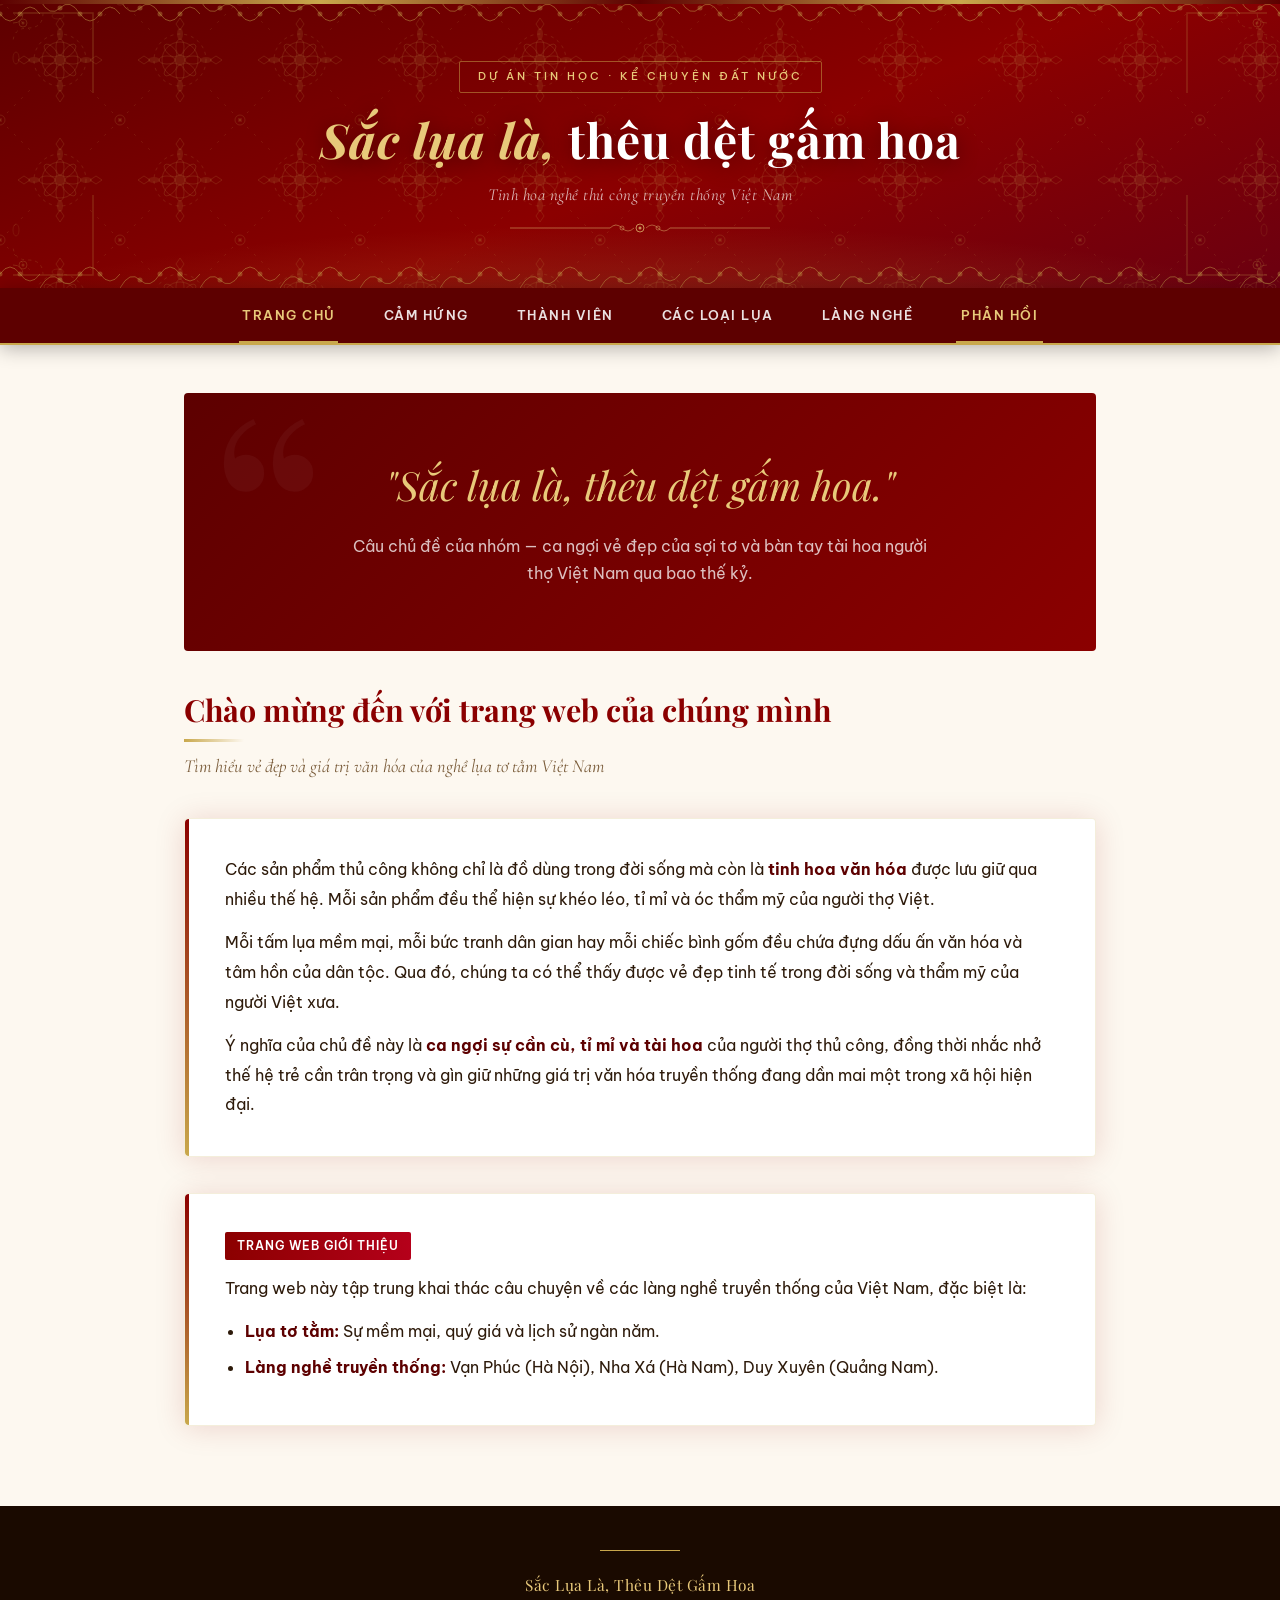
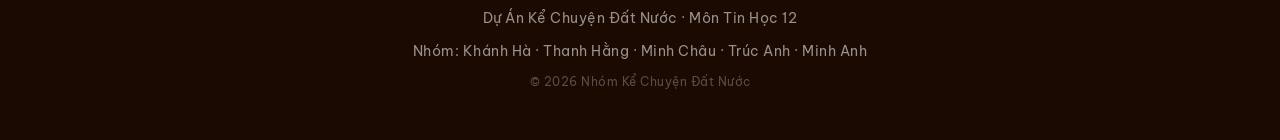
<file: index.html>
<!DOCTYPE html>
<html lang="vi">
<head>
  <meta charset="UTF-8">
  <meta name="viewport" content="width=device-width, initial-scale=1.0">
  <title>Sắc Lụa Là, Thêu Dệt Gấm Hoa – Kể Chuyện Đất Nước</title>
  <link rel="stylesheet" href="style.css">
</head>
<body>
  <header>
    <div class="header-border-top"></div>
    <div class="header-corner tl"><svg viewBox="0 0 90 90" xmlns="http://www.w3.org/2000/svg"><path d="M5 5 Q45 5 85 5 Q85 45 85 85" fill="none" stroke="#c9a84c" stroke-width="1.5"/><path d="M15 5 Q15 15 5 15" fill="none" stroke="#c9a84c" stroke-width="1"/><circle cx="15" cy="15" r="4" fill="none" stroke="#c9a84c" stroke-width="1"/><circle cx="15" cy="15" r="1.5" fill="#c9a84c"/><path d="M35 5 Q35 20 20 20 Q5 20 5 35" fill="none" stroke="#c9a84c" stroke-width="0.8" stroke-dasharray="3 4"/><ellipse cx="50" cy="8" rx="6" ry="3" fill="none" stroke="#c9a84c" stroke-width="0.8" opacity="0.7"/><ellipse cx="8" cy="50" rx="3" ry="6" fill="none" stroke="#c9a84c" stroke-width="0.8" opacity="0.7"/></svg></div>
    <div class="header-corner tr"><svg viewBox="0 0 90 90" xmlns="http://www.w3.org/2000/svg"><path d="M5 5 Q45 5 85 5 Q85 45 85 85" fill="none" stroke="#c9a84c" stroke-width="1.5"/><path d="M15 5 Q15 15 5 15" fill="none" stroke="#c9a84c" stroke-width="1"/><circle cx="15" cy="15" r="4" fill="none" stroke="#c9a84c" stroke-width="1"/><circle cx="15" cy="15" r="1.5" fill="#c9a84c"/><path d="M35 5 Q35 20 20 20 Q5 20 5 35" fill="none" stroke="#c9a84c" stroke-width="0.8" stroke-dasharray="3 4"/><ellipse cx="50" cy="8" rx="6" ry="3" fill="none" stroke="#c9a84c" stroke-width="0.8" opacity="0.7"/><ellipse cx="8" cy="50" rx="3" ry="6" fill="none" stroke="#c9a84c" stroke-width="0.8" opacity="0.7"/></svg></div>
    <div class="header-corner bl"><svg viewBox="0 0 90 90" xmlns="http://www.w3.org/2000/svg"><path d="M5 5 Q45 5 85 5 Q85 45 85 85" fill="none" stroke="#c9a84c" stroke-width="1.5"/><path d="M15 5 Q15 15 5 15" fill="none" stroke="#c9a84c" stroke-width="1"/><circle cx="15" cy="15" r="4" fill="none" stroke="#c9a84c" stroke-width="1"/><circle cx="15" cy="15" r="1.5" fill="#c9a84c"/><path d="M35 5 Q35 20 20 20 Q5 20 5 35" fill="none" stroke="#c9a84c" stroke-width="0.8" stroke-dasharray="3 4"/><ellipse cx="50" cy="8" rx="6" ry="3" fill="none" stroke="#c9a84c" stroke-width="0.8" opacity="0.7"/><ellipse cx="8" cy="50" rx="3" ry="6" fill="none" stroke="#c9a84c" stroke-width="0.8" opacity="0.7"/></svg></div>
    <div class="header-corner br"><svg viewBox="0 0 90 90" xmlns="http://www.w3.org/2000/svg"><path d="M5 5 Q45 5 85 5 Q85 45 85 85" fill="none" stroke="#c9a84c" stroke-width="1.5"/><path d="M15 5 Q15 15 5 15" fill="none" stroke="#c9a84c" stroke-width="1"/><circle cx="15" cy="15" r="4" fill="none" stroke="#c9a84c" stroke-width="1"/><circle cx="15" cy="15" r="1.5" fill="#c9a84c"/><path d="M35 5 Q35 20 20 20 Q5 20 5 35" fill="none" stroke="#c9a84c" stroke-width="0.8" stroke-dasharray="3 4"/><ellipse cx="50" cy="8" rx="6" ry="3" fill="none" stroke="#c9a84c" stroke-width="0.8" opacity="0.7"/><ellipse cx="8" cy="50" rx="3" ry="6" fill="none" stroke="#c9a84c" stroke-width="0.8" opacity="0.7"/></svg></div>
    <div class="header-badge">Dự Án Tin Học · Kể Chuyện Đất Nước</div>
    <h1><em>Sắc lụa là,</em> thêu dệt gấm hoa</h1>
    <p class="header-sub">Tinh hoa nghề thủ công truyền thống Việt Nam</p>
    <div class="header-divider"></div>
  </header>

  <nav>
    <a href="index.html" class="active">Trang Chủ</a>
    <a href="chu-de.html">Cảm Hứng</a>
    <a href="thanh-vien.html">Thành Viên</a>
    <a href="lua-to-tam.html">Các loại lụa</a>
    <a href="lang-nghe.html">Làng Nghề</a>
    <a href="phan-hoi.html" class="active">Phản Hồi</a>
  </nav>

  <div class="container">

    <div class="hero-quote">
      <blockquote>"Sắc lụa là, thêu dệt gấm hoa."</blockquote>
      <p>Câu chủ đề của nhóm — ca ngợi vẻ đẹp của sợi tơ và bàn tay tài hoa người thợ Việt Nam qua bao thế kỷ.</p>
    </div>

    <h2 class="section-title">Chào mừng đến với trang web của chúng mình</h2>
    <p class="section-lead">Tìm hiểu vẻ đẹp và giá trị văn hóa của nghề lụa tơ tằm Việt Nam</p>

    <div class="card">
      <p>Các sản phẩm thủ công không chỉ là đồ dùng trong đời sống mà còn là <strong>tinh hoa văn hóa</strong> được lưu giữ qua nhiều thế hệ. Mỗi sản phẩm đều thể hiện sự khéo léo, tỉ mỉ và óc thẩm mỹ của người thợ Việt.</p>
      <p>Mỗi tấm lụa mềm mại, mỗi bức tranh dân gian hay mỗi chiếc bình gốm đều chứa đựng dấu ấn văn hóa và tâm hồn của dân tộc. Qua đó, chúng ta có thể thấy được vẻ đẹp tinh tế trong đời sống và thẩm mỹ của người Việt xưa.</p>
      <p>Ý nghĩa của chủ đề này là <strong>ca ngợi sự cần cù, tỉ mỉ và tài hoa</strong> của người thợ thủ công, đồng thời nhắc nhở thế hệ trẻ cần trân trọng và gìn giữ những giá trị văn hóa truyền thống đang dần mai một trong xã hội hiện đại.</p>
    </div>

    <div class="card">
      <span class="badge">Trang web giới thiệu</span>
      <p>Trang web này tập trung khai thác câu chuyện về các làng nghề truyền thống của Việt Nam, đặc biệt là:</p>
      <ul>
        <li><strong>Lụa tơ tằm:</strong> Sự mềm mại, quý giá và lịch sử ngàn năm.</li>
        <li><strong>Làng nghề truyền thống:</strong> Vạn Phúc (Hà Nội), Nha Xá (Hà Nam), Duy Xuyên (Quảng Nam).</li>
      </ul>
    </div>

  </div>

  <footer>
    <p class="footer-title">Sắc Lụa Là, Thêu Dệt Gấm Hoa</p>
    <p>Dự Án Kể Chuyện Đất Nước · Môn Tin Học 12</p>
    <p style="margin-top:8px">Nhóm: Khánh Hà · Thanh Hằng · Minh Châu · Trúc Anh · Minh Anh</p>
    <p style="margin-top:8px;font-size:0.82em;opacity:0.5">&copy; 2026 Nhóm Kể Chuyện Đất Nước</p>
  </footer>
</body>
</html>
</file>
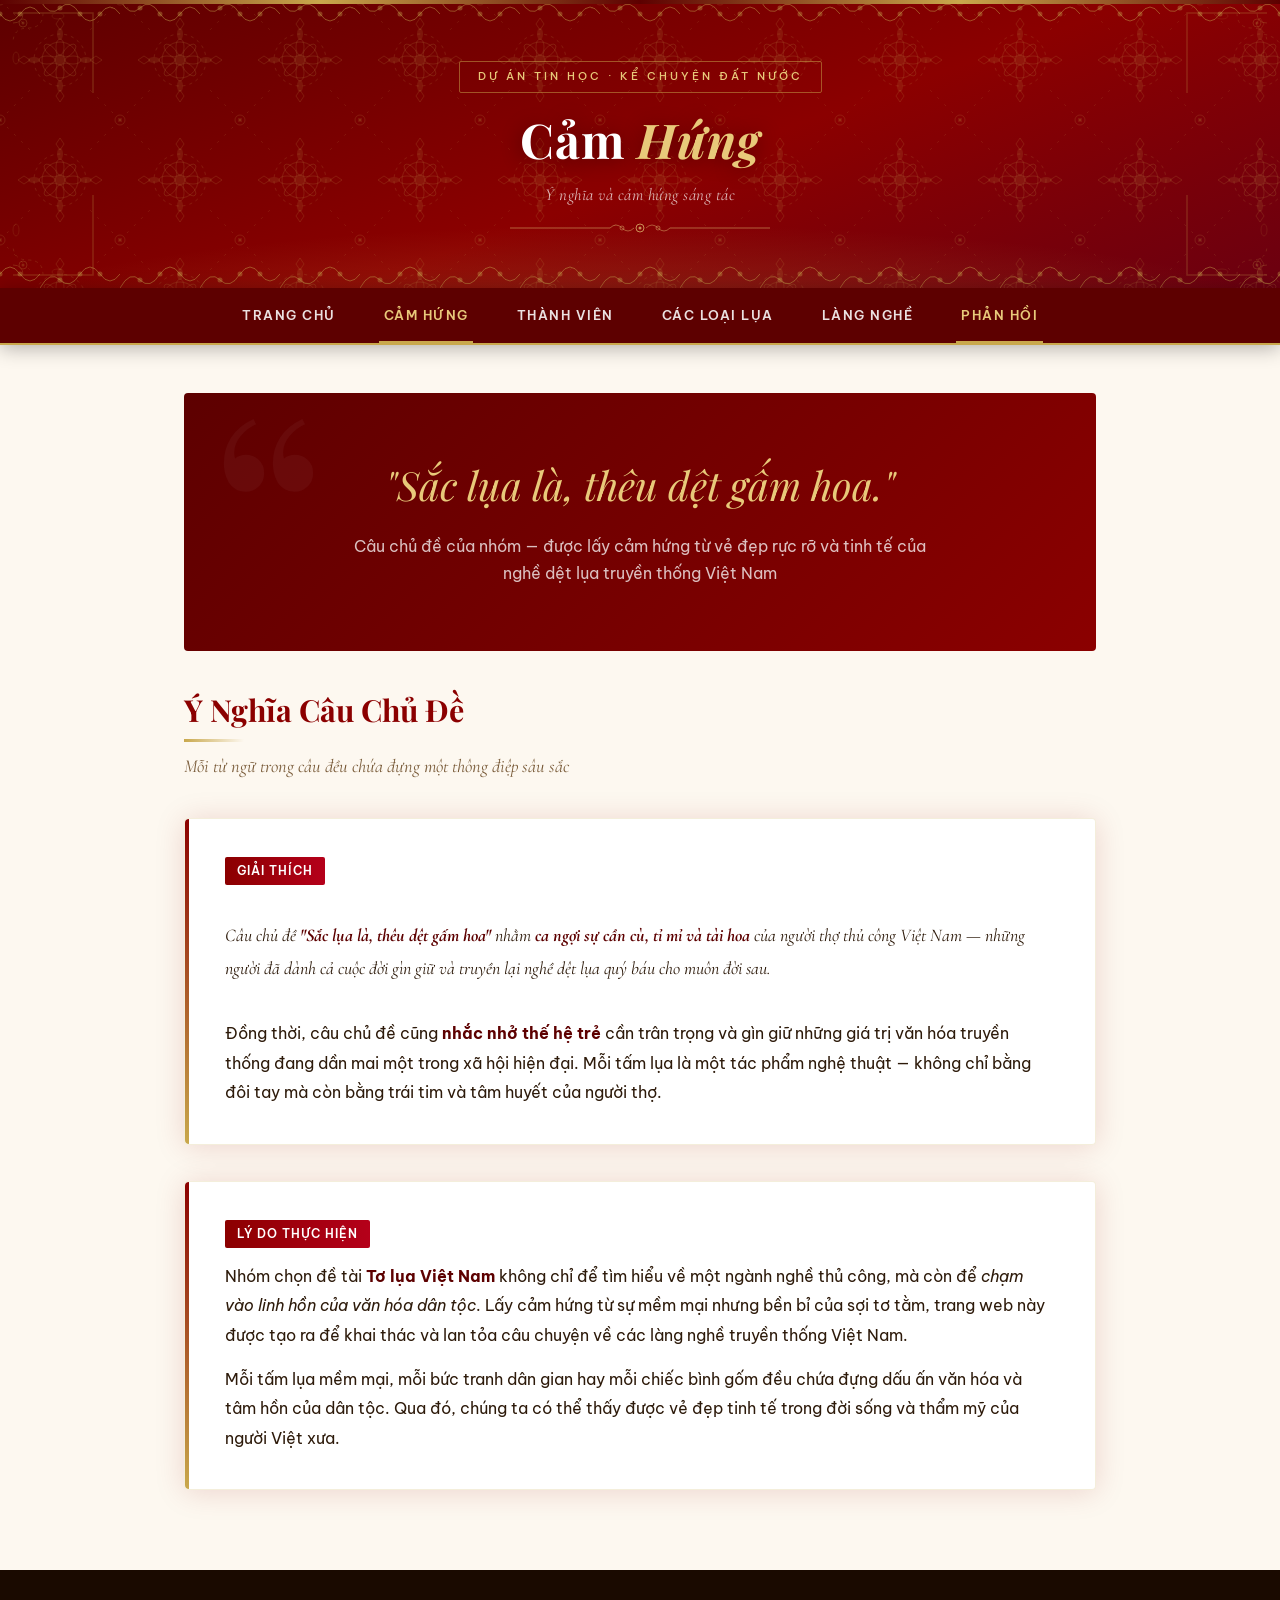
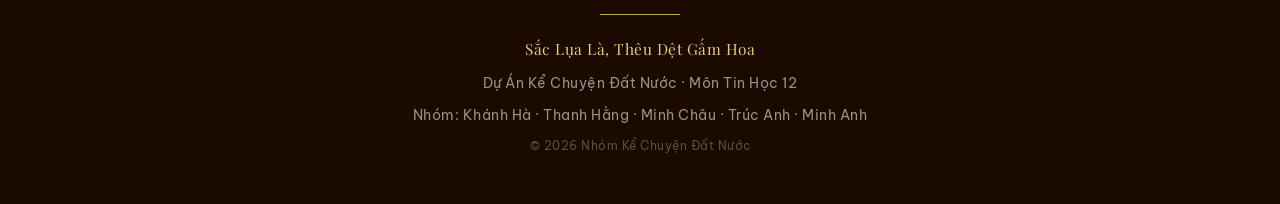
<file: chu-de.html>
<!DOCTYPE html>
<html lang="vi">
<head>
  <meta charset="UTF-8">
  <meta name="viewport" content="width=device-width, initial-scale=1.0">
  <title>Cảm Hứng – Sắc Lụa Là Thêu Dệt Gấm Hoa</title>
  <link rel="stylesheet" href="style.css">
</head>
<body>
  <header>
    <div class="header-border-top"></div>
    <div class="header-corner tl"><svg viewBox="0 0 90 90" xmlns="http://www.w3.org/2000/svg"><path d="M5 5 Q45 5 85 5 Q85 45 85 85" fill="none" stroke="#c9a84c" stroke-width="1.5"/><path d="M15 5 Q15 15 5 15" fill="none" stroke="#c9a84c" stroke-width="1"/><circle cx="15" cy="15" r="4" fill="none" stroke="#c9a84c" stroke-width="1"/><circle cx="15" cy="15" r="1.5" fill="#c9a84c"/><path d="M35 5 Q35 20 20 20 Q5 20 5 35" fill="none" stroke="#c9a84c" stroke-width="0.8" stroke-dasharray="3 4"/><ellipse cx="50" cy="8" rx="6" ry="3" fill="none" stroke="#c9a84c" stroke-width="0.8" opacity="0.7"/><ellipse cx="8" cy="50" rx="3" ry="6" fill="none" stroke="#c9a84c" stroke-width="0.8" opacity="0.7"/></svg></div>
    <div class="header-corner tr"><svg viewBox="0 0 90 90" xmlns="http://www.w3.org/2000/svg"><path d="M5 5 Q45 5 85 5 Q85 45 85 85" fill="none" stroke="#c9a84c" stroke-width="1.5"/><path d="M15 5 Q15 15 5 15" fill="none" stroke="#c9a84c" stroke-width="1"/><circle cx="15" cy="15" r="4" fill="none" stroke="#c9a84c" stroke-width="1"/><circle cx="15" cy="15" r="1.5" fill="#c9a84c"/><path d="M35 5 Q35 20 20 20 Q5 20 5 35" fill="none" stroke="#c9a84c" stroke-width="0.8" stroke-dasharray="3 4"/><ellipse cx="50" cy="8" rx="6" ry="3" fill="none" stroke="#c9a84c" stroke-width="0.8" opacity="0.7"/><ellipse cx="8" cy="50" rx="3" ry="6" fill="none" stroke="#c9a84c" stroke-width="0.8" opacity="0.7"/></svg></div>
    <div class="header-corner bl"><svg viewBox="0 0 90 90" xmlns="http://www.w3.org/2000/svg"><path d="M5 5 Q45 5 85 5 Q85 45 85 85" fill="none" stroke="#c9a84c" stroke-width="1.5"/><path d="M15 5 Q15 15 5 15" fill="none" stroke="#c9a84c" stroke-width="1"/><circle cx="15" cy="15" r="4" fill="none" stroke="#c9a84c" stroke-width="1"/><circle cx="15" cy="15" r="1.5" fill="#c9a84c"/><path d="M35 5 Q35 20 20 20 Q5 20 5 35" fill="none" stroke="#c9a84c" stroke-width="0.8" stroke-dasharray="3 4"/><ellipse cx="50" cy="8" rx="6" ry="3" fill="none" stroke="#c9a84c" stroke-width="0.8" opacity="0.7"/><ellipse cx="8" cy="50" rx="3" ry="6" fill="none" stroke="#c9a84c" stroke-width="0.8" opacity="0.7"/></svg></div>
    <div class="header-corner br"><svg viewBox="0 0 90 90" xmlns="http://www.w3.org/2000/svg"><path d="M5 5 Q45 5 85 5 Q85 45 85 85" fill="none" stroke="#c9a84c" stroke-width="1.5"/><path d="M15 5 Q15 15 5 15" fill="none" stroke="#c9a84c" stroke-width="1"/><circle cx="15" cy="15" r="4" fill="none" stroke="#c9a84c" stroke-width="1"/><circle cx="15" cy="15" r="1.5" fill="#c9a84c"/><path d="M35 5 Q35 20 20 20 Q5 20 5 35" fill="none" stroke="#c9a84c" stroke-width="0.8" stroke-dasharray="3 4"/><ellipse cx="50" cy="8" rx="6" ry="3" fill="none" stroke="#c9a84c" stroke-width="0.8" opacity="0.7"/><ellipse cx="8" cy="50" rx="3" ry="6" fill="none" stroke="#c9a84c" stroke-width="0.8" opacity="0.7"/></svg></div>
    <div class="header-badge">Dự Án Tin Học · Kể Chuyện Đất Nước</div>
    <h1>Cảm <em>Hứng</em></h1>
    <p class="header-sub">Ý nghĩa và cảm hứng sáng tác</p>
    <div class="header-divider"></div>
  </header>

  <nav>
    <a href="index.html">Trang Chủ</a>
    <a href="chu-de.html" class="active">Cảm Hứng</a>
    <a href="thanh-vien.html">Thành Viên</a>
    <a href="lua-to-tam.html">Các loại lụa</a>
    <a href="lang-nghe.html">Làng Nghề</a>
    <a href="phan-hoi.html" class="active">Phản Hồi</a>
  </nav>

  <div class="container">

    <div class="hero-quote">
      <blockquote>"Sắc lụa là, thêu dệt gấm hoa."</blockquote>
      <p>Câu chủ đề của nhóm — được lấy cảm hứng từ vẻ đẹp rực rỡ và tinh tế của nghề dệt lụa truyền thống Việt Nam</p>
    </div>

    <h2 class="section-title">Ý Nghĩa Câu Chủ Đề</h2>
    <p class="section-lead">Mỗi từ ngữ trong câu đều chứa đựng một thông điệp sâu sắc</p>

    <div class="card">
      <span class="badge">Giải thích</span>
      <p class="slogan-meaning">
        Câu chủ đề <strong>"Sắc lụa là, thêu dệt gấm hoa"</strong> nhằm <strong>ca ngợi sự cần cù, tỉ mỉ và tài hoa</strong> của người thợ thủ công Việt Nam — những người đã dành cả cuộc đời gìn giữ và truyền lại nghề dệt lụa quý báu cho muôn đời sau.
      </p>
      <p>Đồng thời, câu chủ đề cũng <strong>nhắc nhở thế hệ trẻ</strong> cần trân trọng và gìn giữ những giá trị văn hóa truyền thống đang dần mai một trong xã hội hiện đại. Mỗi tấm lụa là một tác phẩm nghệ thuật — không chỉ bằng đôi tay mà còn bằng trái tim và tâm huyết của người thợ.</p>
    </div>

    <div class="card">
      <span class="badge">Lý do thực hiện</span>
      <p>Nhóm chọn đề tài <strong>Tơ lụa Việt Nam</strong> không chỉ để tìm hiểu về một ngành nghề thủ công, mà còn để <em>chạm vào linh hồn của văn hóa dân tộc</em>. Lấy cảm hứng từ sự mềm mại nhưng bền bỉ của sợi tơ tằm, trang web này được tạo ra để khai thác và lan tỏa câu chuyện về các làng nghề truyền thống Việt Nam.</p>
      <p>Mỗi tấm lụa mềm mại, mỗi bức tranh dân gian hay mỗi chiếc bình gốm đều chứa đựng dấu ấn văn hóa và tâm hồn của dân tộc. Qua đó, chúng ta có thể thấy được vẻ đẹp tinh tế trong đời sống và thẩm mỹ của người Việt xưa.</p>
    </div>

  </div>

  <footer>
    <p class="footer-title">Sắc Lụa Là, Thêu Dệt Gấm Hoa</p>
    <p>Dự Án Kể Chuyện Đất Nước · Môn Tin Học 12</p>
    <p style="margin-top:8px">Nhóm: Khánh Hà · Thanh Hằng · Minh Châu · Trúc Anh · Minh Anh</p>
    <p style="margin-top:8px;font-size:0.82em;opacity:0.5">&copy; 2026 Nhóm Kể Chuyện Đất Nước</p>
  </footer>
</body>
</html>
</file>
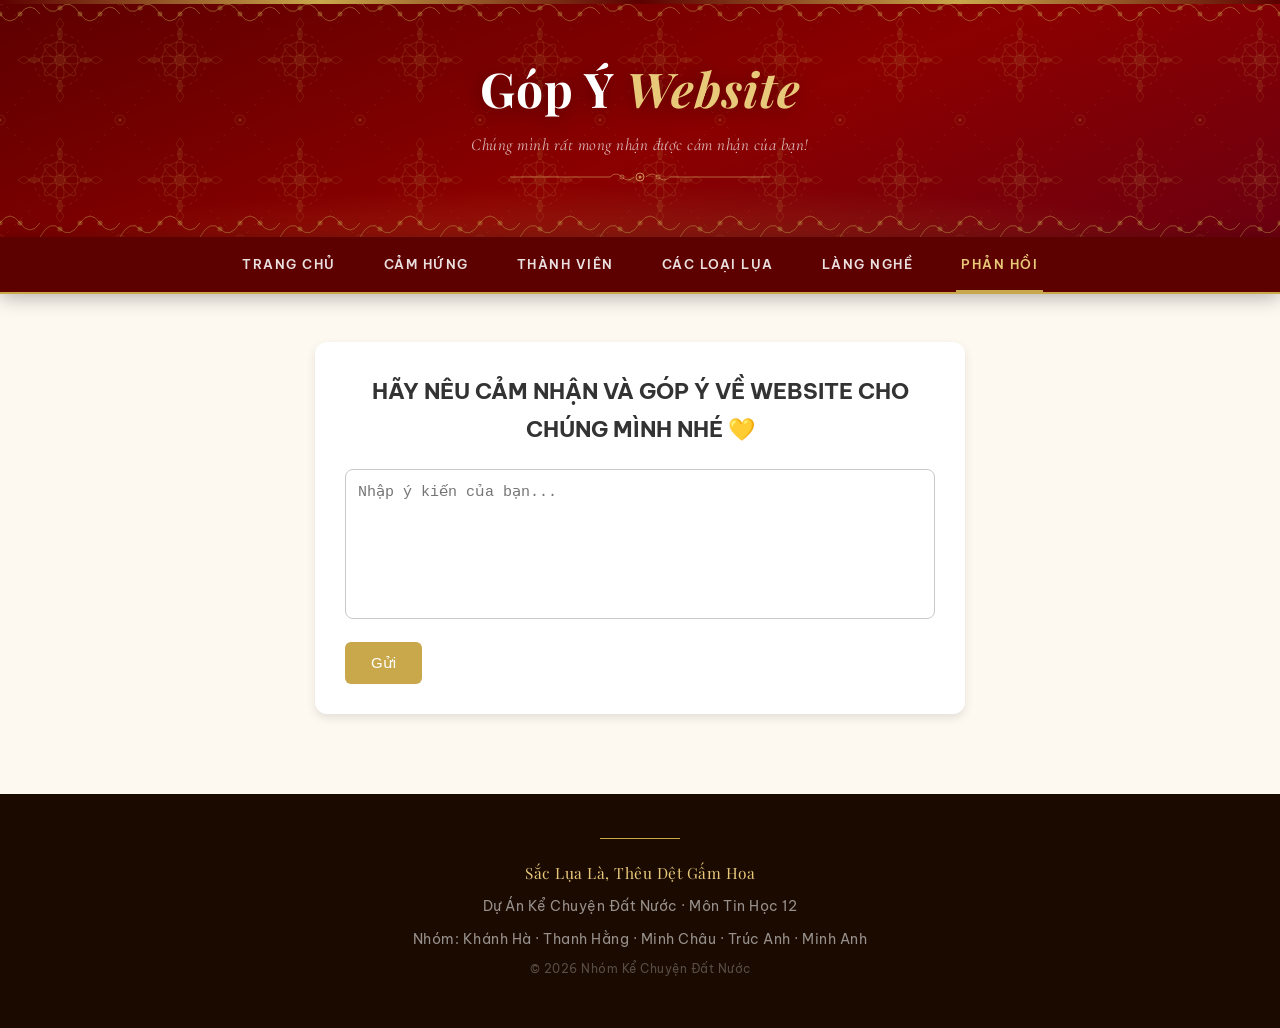
<file: phan-hoi.html>
<!DOCTYPE html>
<html lang="vi">
<head>
  <meta charset="UTF-8">
  <meta name="viewport" content="width=device-width, initial-scale=1.0">
  <title>Góp Ý Website – Kể Chuyện Đất Nước</title>
  <link rel="stylesheet" href="style.css">

  <style>
    .feedback-container {
        background: #fff;
        padding: 30px;
        border-radius: 12px;
        max-width: 650px;
        margin: 40px auto;
        box-shadow: 0 4px 10px rgba(0,0,0,0.1);
    }

    .feedback-container h2 {
        text-align: center;
        margin-bottom: 20px;
        font-size: 22px;
        color: #333;
    }

    textarea {
        width: 100%;
        height: 150px;
        border-radius: 8px;
        border: 1px solid #c9c9c9;
        padding: 12px;
        font-size: 15px;
        resize: none;
        outline: none;
    }

    textarea:focus {
        border-color: #c9a84c;
        box-shadow: 0 0 4px rgba(201,168,76,0.4);
    }

    .send-btn {
        margin-top: 15px;
        padding: 12px 26px;
        background: #c9a84c;
        color: white;
        border: none;
        border-radius: 6px;
        font-size: 15px;
        cursor: pointer;
    }

    .send-btn:hover {
        background: #b8953f;
    }

    .message {
        margin-top: 12px;
        text-align: center;
        color: green;
        display: none;
    }
  </style>
</head>
<body>

  <!-- HEADER -->
  <header>
    <div class="header-border-top"></div>
    <h1>Góp Ý <em>Website</em></h1>
    <p class="header-sub">Chúng mình rất mong nhận được cảm nhận của bạn!</p>
    <div class="header-divider"></div>
  </header>

  <!-- NAV -->
  <nav>
    <a href="index.html">Trang Chủ</a>
    <a href="chu-de.html">Cảm Hứng</a>
    <a href="thanh-vien.html">Thành Viên</a>
    <a href="lua-to-tam.html">Các loại lụa</a>
    <a href="lang-nghe.html">Làng Nghề</a>
    <a href="phan-hoi.html" class="active">Phản Hồi</a>
  </nav>

  <!-- PHẦN NỘI DUNG -->
  <div class="container">

    <div class="feedback-container">
      <h2>HÃY NÊU CẢM NHẬN VÀ GÓP Ý VỀ WEBSITE CHO CHÚNG MÌNH NHÉ 💛</h2>

      <textarea id="feedback" placeholder="Nhập ý kiến của bạn..."></textarea>

      <button class="send-btn" onclick="submitFeedback()">Gửi</button>

      <div class="message" id="message">Cảm ơn bạn đã gửi góp ý! 💛</div>
    </div>

  </div>

  <!-- FOOTER -->
  <footer>
    <p class="footer-title">Sắc Lụa Là, Thêu Dệt Gấm Hoa</p>
    <p>Dự Án Kể Chuyện Đất Nước · Môn Tin Học 12</p>
    <p style="margin-top:8px">Nhóm: Khánh Hà · Thanh Hằng · Minh Châu · Trúc Anh · Minh Anh</p>
    <p style="margin-top:8px;font-size:0.82em;opacity:0.5">&copy; 2026 Nhóm Kể Chuyện Đất Nước</p>
  </footer>

  <script>
    function submitFeedback() {
      const feedback = document.getElementById("feedback").value;
      const message = document.getElementById("message");

      if (feedback.trim() === "") {
          alert("Vui lòng nhập nội dung góp ý!");
          return;
      }

      console.log("Phản hồi:", feedback);

      message.style.display = "block";

      document.getElementById("feedback").value = "";
    }
  </script>

</body>
</html>
</file>
<file: style.css>
@import url('https://fonts.googleapis.com/css2?family=Playfair+Display:ital,wght@0,400;0,600;0,700;1,400;1,600&family=Cormorant+Garamond:ital,wght@0,300;0,400;0,500;1,300;1,400&family=Be+Vietnam+Pro:wght@300;400;500;600&display=swap');

body {
    background-image: url("https://i.pinimg.com/1200x/96/4b/f7/964bf7b82e6ac61ee61194d9697c2a4c.jpg");
    background-size: cover;
    background-position: center;
    background-repeat: no-repeat;
}

:root {
  --crimson: #8B0000;
  --crimson-dark: #5d0000;
  --crimson-light: #b5001a;
  --gold: #c9a84c;
  --gold-light: #e8c97a;
  --gold-pale: #f5e6c0;
  --cream: #fdf8f0;
  --parchment: #f0e6d0;
  --ink: #1a0a00;
  --text: #2d1a0a;
  --text-muted: #7a5c3a;
  --white: #ffffff;
  --shadow: rgba(139,0,0,0.15);
}

*, *::before, *::after { box-sizing: border-box; margin: 0; padding: 0; }
html { scroll-behavior: smooth; }

body {
  font-family: 'Be Vietnam Pro', sans-serif;
  background-color: var(--cream);
  color: var(--text);
  line-height: 1.75;
  overflow-x: hidden;
}

body::before {
  content: '';
  position: fixed;
  top: 0; left: 0;
  width: 100%; height: 4px;
  background: linear-gradient(90deg, var(--crimson-dark), var(--gold), var(--crimson-dark), var(--gold), var(--crimson-dark));
  z-index: 9999;
}

/* HEADER */
header {
  position: relative;
  background: linear-gradient(160deg, var(--crimson-dark) 0%, var(--crimson) 55%, #6b0010 100%);
  color: var(--white);
  padding: 60px 20px 52px;
  text-align: center;
  overflow: hidden;
}

/* Họa tiết gấm hoa — SVG pattern tile */
header::before {
  content: '';
  position: absolute; inset: 0;
  background-image:
    url("data:image/svg+xml,%3Csvg xmlns='http://www.w3.org/2000/svg' width='120' height='120' viewBox='0 0 120 120'%3E%3Cdefs%3E%3Cstyle%3E.g%7Bfill:none;stroke:%23c9a84c;stroke-width:0.7;opacity:0.22%7D.gf%7Bfill:%23c9a84c;opacity:0.13%7D%3C/style%3E%3C/defs%3E%3C!-- Hoa trung tâm (hoa sen 8 cánh) --%3E%3Ccircle cx='60' cy='60' r='5' class='gf'/%3E%3Ccircle cx='60' cy='60' r='5' class='g'/%3E%3Cellipse cx='60' cy='47' rx='4' ry='8' class='g'/%3E%3Cellipse cx='60' cy='73' rx='4' ry='8' class='g'/%3E%3Cellipse cx='47' cy='60' rx='8' ry='4' class='g'/%3E%3Cellipse cx='73' cy='60' rx='8' ry='4' class='g'/%3E%3Cellipse cx='50.5' cy='50.5' rx='4' ry='8' transform='rotate(-45 50.5 50.5)' class='g'/%3E%3Cellipse cx='69.5' cy='50.5' rx='4' ry='8' transform='rotate(45 69.5 50.5)' class='g'/%3E%3Cellipse cx='50.5' cy='69.5' rx='4' ry='8' transform='rotate(45 50.5 69.5)' class='g'/%3E%3Cellipse cx='69.5' cy='69.5' rx='4' ry='8' transform='rotate(-45 69.5 69.5)' class='g'/%3E%3C!-- Vòng tròn hoa văn --%3E%3Ccircle cx='60' cy='60' r='18' class='g'/%3E%3Ccircle cx='60' cy='60' r='26' class='g' stroke-dasharray='3 4'/%3E%3C!-- Cánh hoa góc --%3E%3Cellipse cx='60' cy='34' rx='3' ry='6' class='gf'/%3E%3Cellipse cx='60' cy='86' rx='3' ry='6' class='gf'/%3E%3Cellipse cx='34' cy='60' rx='6' ry='3' class='gf'/%3E%3Cellipse cx='86' cy='60' rx='6' ry='3' class='gf'/%3E%3C!-- Hoa nhỏ 4 góc --%3E%3Ccircle cx='0' cy='0' r='5' class='g'/%3E%3Ccircle cx='120' cy='0' r='5' class='g'/%3E%3Ccircle cx='0' cy='120' r='5' class='g'/%3E%3Ccircle cx='120' cy='120' r='5' class='g'/%3E%3Ccircle cx='0' cy='0' r='2' class='gf'/%3E%3Ccircle cx='120' cy='0' r='2' class='gf'/%3E%3Ccircle cx='0' cy='120' r='2' class='gf'/%3E%3Ccircle cx='120' cy='120' r='2' class='gf'/%3E%3C!-- Đường kẻ chéo tinh tế --%3E%3Cline x1='0' y1='0' x2='30' y2='30' class='g' stroke-dasharray='2 8'/%3E%3Cline x1='120' y1='0' x2='90' y2='30' class='g' stroke-dasharray='2 8'/%3E%3Cline x1='0' y1='120' x2='30' y2='90' class='g' stroke-dasharray='2 8'/%3E%3Cline x1='120' y1='120' x2='90' y2='90' class='g' stroke-dasharray='2 8'/%3E%3C!-- Điểm kim cương --%3E%3Cpath d='M60 18 L64 24 L60 30 L56 24Z' class='g'/%3E%3Cpath d='M60 90 L64 96 L60 102 L56 96Z' class='g'/%3E%3Cpath d='M18 60 L24 56 L30 60 L24 64Z' class='g'/%3E%3Cpath d='M90 60 L96 56 L102 60 L96 64Z' class='g'/%3E%3C/svg%3E"),
    radial-gradient(ellipse 80% 60% at 50% 120%, rgba(201,168,76,0.28) 0%, transparent 70%);
  pointer-events: none;
}

/* Viền hoa văn trên & dưới header */
header::after {
  content: '';
  position: absolute;
  bottom: 0; left: 0; right: 0;
  height: 28px;
  background-image: url("data:image/svg+xml,%3Csvg xmlns='http://www.w3.org/2000/svg' width='80' height='28' viewBox='0 0 80 28'%3E%3Cpath d='M0 28 Q10 10 20 20 Q30 30 40 14 Q50 0 60 14 Q70 28 80 14' fill='none' stroke='%23c9a84c' stroke-width='1' opacity='0.45'/%3E%3Ccircle cx='20' cy='20' r='2.5' fill='%23c9a84c' opacity='0.35'/%3E%3Ccircle cx='40' cy='14' r='2.5' fill='%23c9a84c' opacity='0.35'/%3E%3Ccircle cx='60' cy='14' r='2.5' fill='%23c9a84c' opacity='0.35'/%3E%3C/svg%3E");
  background-repeat: repeat-x;
  background-position: bottom;
}

/* Viền hoa văn trên header */
.header-border-top {
  position: absolute;
  top: 0; left: 0; right: 0;
  height: 28px;
  background-image: url("data:image/svg+xml,%3Csvg xmlns='http://www.w3.org/2000/svg' width='80' height='28' viewBox='0 0 80 28'%3E%3Cpath d='M0 0 Q10 18 20 8 Q30 -2 40 14 Q50 28 60 14 Q70 0 80 14' fill='none' stroke='%23c9a84c' stroke-width='1' opacity='0.45'/%3E%3Ccircle cx='20' cy='8' r='2.5' fill='%23c9a84c' opacity='0.35'/%3E%3Ccircle cx='40' cy='14' r='2.5' fill='%23c9a84c' opacity='0.35'/%3E%3Ccircle cx='60' cy='14' r='2.5' fill='%23c9a84c' opacity='0.35'/%3E%3C/svg%3E");
  background-repeat: repeat-x;
  background-position: top;
  pointer-events: none;
}

/* Điểm nhấn góc hoa văn */
.header-corner {
  position: absolute;
  width: 90px; height: 90px;
  opacity: 0.22;
}
.header-corner.tl { top: 8px; left: 8px; }
.header-corner.tr { top: 8px; right: 8px; transform: scaleX(-1); }
.header-corner.bl { bottom: 8px; left: 8px; transform: scaleY(-1); }
.header-corner.br { bottom: 8px; right: 8px; transform: scale(-1); }

/* Dải hoa văn ngang giữa header */
.header-divider {
  width: 260px;
  height: 16px;
  margin: 10px auto 0;
  background-image: url("data:image/svg+xml,%3Csvg xmlns='http://www.w3.org/2000/svg' width='260' height='16' viewBox='0 0 260 16'%3E%3Cline x1='0' y1='8' x2='100' y2='8' stroke='%23e8c97a' stroke-width='0.8' opacity='0.6'/%3E%3Cline x1='160' y1='8' x2='260' y2='8' stroke='%23e8c97a' stroke-width='0.8' opacity='0.6'/%3E%3Ccircle cx='130' cy='8' r='4' fill='none' stroke='%23e8c97a' stroke-width='1' opacity='0.7'/%3E%3Ccircle cx='130' cy='8' r='1.5' fill='%23e8c97a' opacity='0.7'/%3E%3Ccircle cx='112' cy='8' r='2' fill='none' stroke='%23e8c97a' stroke-width='0.8' opacity='0.55'/%3E%3Ccircle cx='148' cy='8' r='2' fill='none' stroke='%23e8c97a' stroke-width='0.8' opacity='0.55'/%3E%3Cpath d='M100 8 Q106 2 112 8 Q118 14 124 8' fill='none' stroke='%23e8c97a' stroke-width='0.8' opacity='0.55'/%3E%3Cpath d='M136 8 Q142 2 148 8 Q154 14 160 8' fill='none' stroke='%23e8c97a' stroke-width='0.8' opacity='0.55'/%3E%3C/svg%3E");
  background-repeat: no-repeat;
  background-position: center;
}

.header-badge {
  display: inline-block;
  border: 1px solid rgba(201,168,76,0.5);
  color: var(--gold-light);
  font-size: 0.7em;
  font-weight: 500;
  letter-spacing: 3px;
  text-transform: uppercase;
  padding: 5px 18px;
  margin-bottom: 18px;
  border-radius: 2px;
}

header h1 {
  font-family: 'Playfair Display', serif;
  font-size: clamp(1.8em, 4vw, 3em);
  font-weight: 700;
  line-height: 1.2;
  letter-spacing: 1px;
  text-shadow: 0 2px 20px rgba(0,0,0,0.4);
  position: relative;
}

header h1 em { color: var(--gold-light); font-style: italic; }

.header-sub {
  margin-top: 12px;
  font-family: 'Cormorant Garamond', serif;
  font-size: 1.05em;
  font-style: italic;
  color: rgba(255,255,255,0.72);
  letter-spacing: 0.5px;
}

/* NAVIGATION */
nav {
  background: var(--crimson-dark);
  display: flex;
  justify-content: center;
  flex-wrap: wrap;
  position: sticky;
  top: 4px;
  z-index: 100;
  box-shadow: 0 3px 20px rgba(0,0,0,0.3);
  border-bottom: 2px solid var(--gold);
}

nav a {
  color: rgba(255,255,255,0.88);
  text-decoration: none;
  padding: 16px 24px;
  font-size: 0.82em;
  font-weight: 600;
  letter-spacing: 1.5px;
  text-transform: uppercase;
  transition: all 0.3s;
  position: relative;
}

nav a::after {
  content: '';
  position: absolute;
  bottom: 0; left: 50%; right: 50%;
  height: 2px;
  background: var(--gold);
  transition: all 0.3s;
}

nav a:hover { color: var(--gold-light); background: rgba(255,255,255,0.05); }
nav a:hover::after, nav a.active::after { left: 15%; right: 15%; }
nav a.active { color: var(--gold-light); }

/* CONTAINER */
.container { max-width: 960px; margin: 48px auto; padding: 0 24px; }

/* SECTION TITLE */
.section-title {
  font-family: 'Playfair Display', serif;
  font-size: 1.9em;
  font-weight: 700;
  color: var(--crimson);
  margin-bottom: 8px;
  line-height: 1.25;
}

.section-title::after {
  content: '';
  display: block;
  width: 60px; height: 3px;
  background: linear-gradient(90deg, var(--gold), transparent);
  margin-top: 10px;
}

.section-lead {
  font-family: 'Cormorant Garamond', serif;
  font-size: 1.15em;
  color: var(--text-muted);
  font-style: italic;
  margin-bottom: 36px;
}

/* CARD */
.card {
  background: var(--white);
  border-radius: 4px;
  padding: 36px 40px;
  margin-bottom: 36px;
  box-shadow: 0 2px 30px var(--shadow);
  border: 1px solid rgba(201,168,76,0.2);
  position: relative;
  animation: fadeInUp 0.5s ease both;
}

.card::before {
  content: '';
  position: absolute;
  top: 0; left: 0;
  width: 4px; height: 100%;
  background: linear-gradient(180deg, var(--crimson), var(--gold));
  border-radius: 4px 0 0 4px;
}

.card p { margin-bottom: 14px; line-height: 1.85; }
.card p:last-child { margin-bottom: 0; }
.card ul { padding-left: 20px; }
.card li { margin-bottom: 8px; }
.card strong { color: var(--crimson-dark); }

/* VILLAGE */
.village {
  background: var(--white);
  border-radius: 4px;
  padding: 36px 40px;
  margin-bottom: 40px;
  box-shadow: 0 2px 30px var(--shadow);
  border: 1px solid rgba(201,168,76,0.2);
  position: relative;
  overflow: hidden;
  animation: fadeInUp 0.5s ease both;
}

.village::before {
  content: '';
  position: absolute;
  top: 0; left: 0;
  width: 5px; height: 100%;
  background: linear-gradient(180deg, var(--crimson), var(--gold));
}

.village-number {
  position: absolute;
  top: 20px; right: 30px;
  font-family: 'Playfair Display', serif;
  font-size: 4em;
  font-weight: 700;
  color: var(--gold);
  opacity: 0.12;
  line-height: 1;
  user-select: none;
}

.village h3 {
  font-family: 'Playfair Display', serif;
  font-size: 1.45em;
  font-weight: 700;
  color: var(--crimson-dark);
  margin-bottom: 16px;
  padding-bottom: 12px;
  border-bottom: 1px solid var(--gold-pale);
}

.village p {
  font-size: 0.97em;
  line-height: 1.85;
  margin-bottom: 12px;
  color: var(--text);
}

.village:nth-child(2) { animation-delay: 0.1s; }
.village:nth-child(3) { animation-delay: 0.2s; }

/* IMAGE GRID */
.image-grid {
  display: grid;
  grid-template-columns: repeat(auto-fit, minmax(220px, 1fr));
  gap: 14px;
  margin: 24px 0 8px;
}

.image-grid img, .image-box img {
  width: 100%;
  height: 200px;
  object-fit: cover;
  border-radius: 3px;
  border: 3px solid var(--gold-pale);
  box-shadow: 0 4px 18px rgba(0,0,0,0.12);
  transition: transform 0.4s, box-shadow 0.4s, border-color 0.3s;
  display: block;
}

.image-grid img:hover, .image-box img:hover {
  transform: scale(1.04);
  box-shadow: 0 8px 28px rgba(139,0,0,0.22);
  border-color: var(--gold);
}

.image-caption {
  text-align: center;
  font-family: 'Cormorant Garamond', serif;
  font-size: 0.9em;
  color: var(--text-muted);
  font-style: italic;
  margin-top: 10px;
}

/* HERO QUOTE */
.hero-quote {
  text-align: center;
  padding: 64px 40px;
  background: linear-gradient(135deg, var(--crimson-dark) 0%, var(--crimson) 100%);
  border-radius: 4px;
  margin-bottom: 40px;
  position: relative;
  overflow: hidden;
  animation: fadeInUp 0.5s ease both;
}

.hero-quote::before {
  content: '\201C';
  position: absolute;
  top: -30px; left: 24px;
  font-family: 'Playfair Display', serif;
  font-size: 18em;
  color: rgba(255,255,255,0.04);
  line-height: 1;
}

.hero-quote blockquote {
  font-family: 'Playfair Display', serif;
  font-size: clamp(1.6em, 3.5vw, 2.5em);
  font-style: italic;
  color: var(--gold-light);
  line-height: 1.4;
  margin-bottom: 20px;
  position: relative;
}

.hero-quote p {
  color: rgba(255,255,255,0.75);
  font-size: 1em;
  line-height: 1.7;
  max-width: 600px;
  margin: 0 auto;
}

/* SLOGAN PAGE */
.slogan-meaning {
  font-family: 'Cormorant Garamond', serif;
  font-size: 1.12em;
  font-style: italic;
  color: var(--text);
  line-height: 1.9;
  padding: 20px 0;
}

/* MEMBER */
.member-grid {
  display: grid;
  grid-template-columns: repeat(auto-fit, minmax(155px, 1fr));
  gap: 20px;
  margin: 32px 0;
}

.member-card {
  background: var(--white);
  border: 1px solid var(--gold-pale);
  border-radius: 4px;
  padding: 28px 20px;
  text-align: center;
  box-shadow: 0 2px 15px var(--shadow);
  transition: transform 0.3s, box-shadow 0.3s;
  position: relative;
  overflow: hidden;
  animation: fadeInUp 0.5s ease both;
}

.member-card::after {
  content: '';
  position: absolute;
  bottom: 0; left: 0; right: 0;
  height: 3px;
  background: linear-gradient(90deg, var(--crimson), var(--gold));
  transform: scaleX(0);
  transition: transform 0.3s;
}

.member-card:hover { transform: translateY(-5px); box-shadow: 0 12px 32px var(--shadow); }
.member-card:hover::after { transform: scaleX(1); }

.member-card:nth-child(2) { animation-delay: 0.1s; }
.member-card:nth-child(3) { animation-delay: 0.15s; }
.member-card:nth-child(4) { animation-delay: 0.2s; }
.member-card:nth-child(5) { animation-delay: 0.25s; }

.member-avatar {
  width: 60px; height: 60px;
  border-radius: 50%;
  background: linear-gradient(135deg, var(--crimson), var(--gold));
  display: flex;
  align-items: center;
  justify-content: center;
  font-family: 'Playfair Display', serif;
  font-size: 1.4em;
  font-weight: 700;
  color: var(--white);
  margin: 0 auto 14px;
  box-shadow: 0 4px 12px rgba(139,0,0,0.3);
}

.member-card strong {
  display: block;
  font-family: 'Playfair Display', serif;
  font-size: 1em;
  font-weight: 600;
  color: var(--crimson-dark);
  margin-bottom: 4px;
}

.member-card span {
  font-size: 0.77em;
  color: var(--text-muted);
  font-style: italic;
}

/* INTRO BLOCK */
.intro-block {
  background: var(--parchment);
  border-left: 4px solid var(--gold);
  padding: 24px 30px;
  border-radius: 0 4px 4px 0;
  margin: 24px 0;
  font-family: 'Cormorant Garamond', serif;
  font-size: 1.1em;
  line-height: 1.9;
  color: var(--ink);
}

/* BADGE */
.badge {
  display: inline-block;
  background: linear-gradient(90deg, var(--crimson), var(--crimson-light));
  color: var(--white);
  padding: 3px 12px;
  border-radius: 2px;
  font-size: 0.78em;
  font-weight: 600;
  letter-spacing: 1px;
  text-transform: uppercase;
  margin-bottom: 14px;
}

/* SOURCE LINK */
.source-note {
  font-size: 0.82em;
  color: var(--text-muted);
  font-style: italic;
  margin-top: 8px;
  padding-top: 10px;
  border-top: 1px dashed var(--gold-pale);
}

/* FOOTER */
footer {
  background: var(--ink);
  color: rgba(255,255,255,0.55);
  text-align: center;
  padding: 44px 20px;
  margin-top: 80px;
  font-size: 0.88em;
  letter-spacing: 0.5px;
}

footer::before {
  content: '';
  display: block;
  width: 80px; height: 1px;
  background: var(--gold);
  margin: 0 auto 20px;
}

.footer-title {
  font-family: 'Playfair Display', serif;
  font-size: 1.1em;
  color: var(--gold-light);
  margin-bottom: 8px;
}

footer p { margin: 4px 0; }

/* ANIMATIONS */
@keyframes fadeInUp {
  from { opacity: 0; transform: translateY(22px); }
  to   { opacity: 1; transform: translateY(0); }
}

/* RESPONSIVE */
@media (max-width: 680px) {
  header { padding: 40px 16px 38px; }
  nav a { padding: 12px 14px; font-size: 0.75em; letter-spacing: 0.8px; }
  .card, .village { padding: 24px 20px; }
  .image-grid { grid-template-columns: 1fr 1fr; }
  .member-grid { grid-template-columns: repeat(3, 1fr); }
  .hero-quote { padding: 44px 24px; }
}

@media (max-width: 420px) {
  .image-grid { grid-template-columns: 1fr; }
  .member-grid { grid-template-columns: repeat(2, 1fr); }
}
</file>
